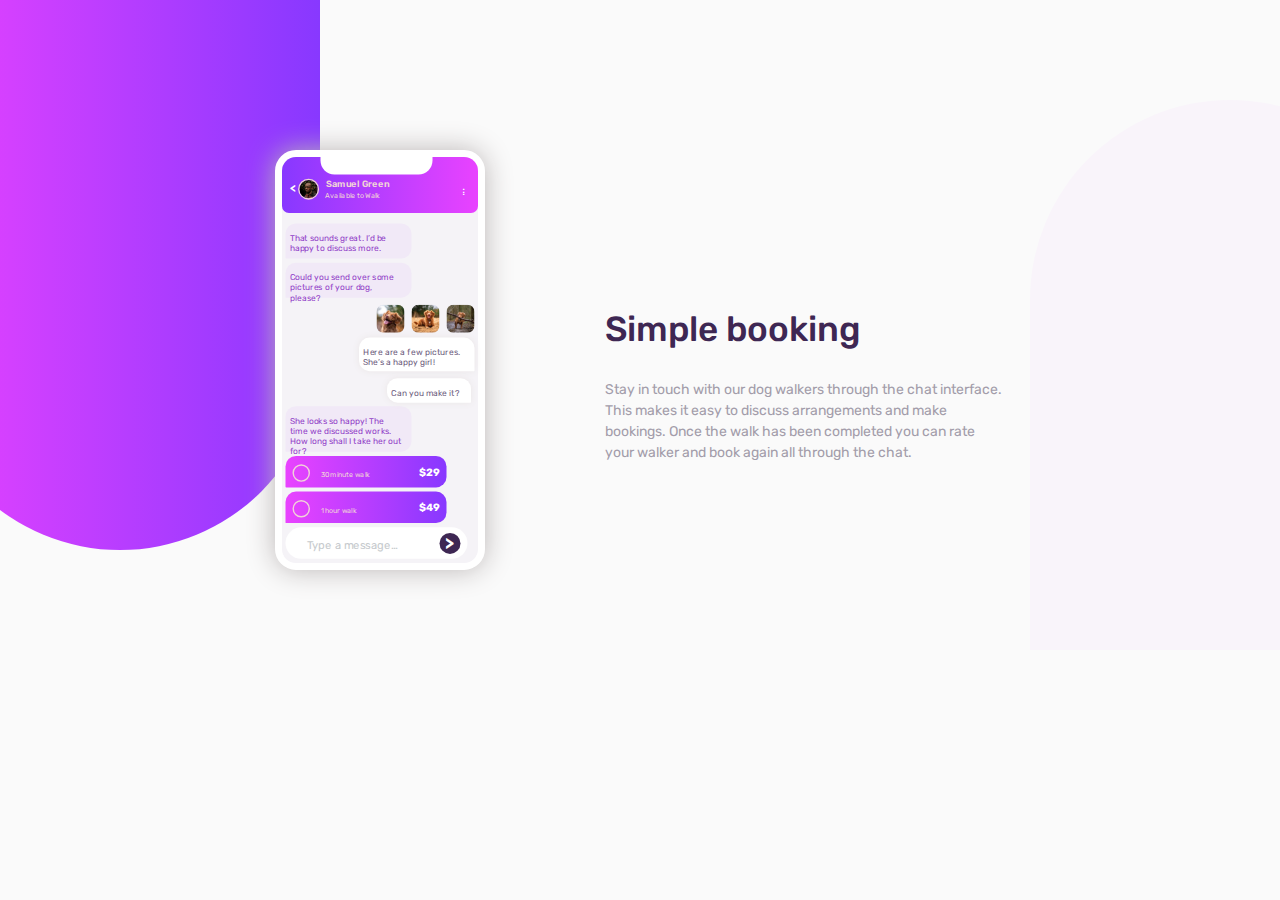
<file: index.html>
<!DOCTYPE html>
<html lang="en">
  <head>
    <meta charset="UTF-8" />
    <meta name="viewport" content="width=device-width, initial-scale=1.0" />
    <link rel="stylesheet" href="css/styles.css" />
    <link rel="stylesheet" href="css/normalize.css" />
    <!-- displays site properly based on user's device -->

    <link
      rel="icon"
      type="image/png"
      sizes="32x32"
      href="./images/favicon-32x32.png"
    />
    <link rel="preconnect" href="https://fonts.googleapis.com" />
    <link rel="preconnect" href="https://fonts.gstatic.com" crossorigin />
    <link
      href="https://fonts.googleapis.com/css2?family=Rubik:wght@400;500;700&display=swap"
      rel="stylesheet"
    />
    <title>Frontend Mentor | ChatApp</title>
  </head>
  <body>
    <div class="side-block side-block-left"></div>
    <div class="right-block">
      <div class="side-block side-block-right"></div>
    </div>

    <section class="main">
      <div class="mobile">
        <section class="top-section">
          <div class="top">
            <p class="top__left-icon"><</p>
            <div class="top__header">
              <img class="pic" src="images/avatar.jpg" alt="" />
              <div class="pic-content">
                <p class="name">
                  Samuel Green <span class="info">Available to Walk</span>
                </p>
              </div>
            </div>
            <div class="top__right-icon">
              <p>...</p>
            </div>
          </div>
        </section>
        <div class="notch"></div>
        <section class="left-one">
          <div class="incoming-text text">
            <p>That sounds great. I’d be happy to discuss more.</p>
          </div>
          <div class="incoming-text text">
            <p>Could you send over some pictures of your dog, please?</p>
          </div>
        </section>
        <section class="right-one">
          <div class="images">
            <div class="images-grid">
              <div class="images-grid__image">
                <img src="images/dog-image-1.jpg" alt="" />
              </div>
              <div class="images-grid__image">
                <img src="images/dog-image-2.jpg" alt="" />
              </div>
              <div class="images-grid__image">
                <img src="images/dog-image-3.jpg" alt="" />
              </div>
            </div>
          </div>
          <div class="messages">
            <div class="outgoing-text">
              <p>Here are a few pictures. She’s a happy girl!</p>
            </div>
            <div class="outgoing-text small">
              <p>Can you make it?</p>
            </div>
          </div>
        </section>
        <section class="left-one">
          <div class="incoming-text text incoming-two">
            <p>
              She looks so happy! The time we discussed works. How long shall I
              take her out for?
            </p>
          </div>
          <div class="incoming-text text poll">
            <div class="poll__choice">
              <div class="radio" id="walk-30"></div>
              <label for="walk-30">30 minute walk</label>
            </div>
            <div>
              <p class="poll__price">$29</p>
            </div>
          </div>
          <div class="incoming-text text poll">
            <div class="poll__choice">
              <div class="radio" id="walk-60"></div>
              <label for="walk-60">1 hour walk</label>
            </div>
            <div>
              <p class="poll__price">$49</p>
            </div>
          </div>
          <div class="input-group">
            <div class="input-group__text">
              <p class="placeholder">Type a message…</p>
            </div>
            <div class="input-group__icon">
              <p class="content">></p>
            </div>
          </div>
        </section>
      </div>
      <div class="about">
        <div class="matter">
          <h1 class="matter__heading">Simple booking</h1>
          <p class="matter__content">
            Stay in touch with our dog walkers through the chat interface. This
            makes it easy to discuss arrangements and make bookings. Once the
            walk has been completed you can rate your walker and book again all
            through the chat.
          </p>
        </div>
      </div>
    </section>
  </body>
</html>
</file>
<file: css/styles.css>
*, *::after,*::before{
    box-sizing: border-box;
    
}

:root{

    --color-light-violet:hsl(264, 100%, 61%);
    --color-light-magenta:hsl(293, 100%, 63%);
    --color-bg:hsl(270, 20%, 96%);
    --color-incoming-text:hsl(276, 55%, 52%);
    --color-incoming-bg:#f1e9f7;
    --color-outgoing-text:hsl(271, 15%, 43%);
    --color--outline-pink:hsl(289, 100%, 72%);


}

html{
    font-size: 62.5%;
    overflow: hidden auto;
    
}

@media screen and (min-width:1024px)
{
    html{
        overflow: hidden;

    }
}

/* Typography */

body{
    font-family: 'Rubik', sans-serif;
    font-size: 1.6rem;
    line-height:1.5;
    background-color: #fafafa;
    height: 40rem;
   width:100%;
   margin-right: 0;
}

@media screen and (min-width:1024px)
{
    body{
        width:100vw;
    }
    
}

/* Side Blocks */

.side-block{
    width:18.8rem;
    height: 50rem;
    display: fixed;
}

.side-block-left{

    background: linear-gradient(90deg, hsla(313, 96%, 69%, 1) 0%, hsla(293, 100%, 63%, 1) 0%, hsla(264, 100%, 61%, 1) 100%);
    border-bottom-right-radius: 20rem;
}

.right-block{
    width:100%;
    transform: translateX(2px);
    display: flex;
    justify-content: flex-end;

}

.side-block-right{

    background-color:#f9f4fa;
    border-top-left-radius: 20rem;
   
}

@media screen and (min-width:1024px)
{

    .side-block{
        width:40rem;
        height: 55rem;
    }

    .side-block-left{

        border-bottom-left-radius: 30rem;
        border-bottom-right-radius: 30rem;
        transform: translateX(-8rem);
    }

    .right-block{

        transform:translate(15rem,-45rem);
     
    
    }

    .side-block-right{

        border-top-left-radius: 30rem;
        border-top-right-radius: 30rem;
     
        


        
    }
}

/* Incoming Text */

.text{
    width: 18rem;
    border-radius:1.5rem;
    padding:2px;
    height: 5rem;
    line-height: 1.2;
    

    
}

.text p{
    font-size: 1.2rem;
    font-weight: 400;
    max-width:165px;

}

.incoming-text{
   
    background-color:var(--color-incoming-bg);
    border-bottom-left-radius: 1px;

    
    
}

.incoming-text p{
    color:var(--color-incoming-text);
    padding-left: 4px;
    padding-top:-2px;
    
}

/* Outgoing Text */
.outgoing-text{
   
    background-color:#fff;
    
    box-shadow: 0 0 1rem 0 rgb(234, 230, 230);
    max-width:165px;
    border-radius:1.5rem;
    border-bottom-right-radius: 1px;
   padding:2px;
    line-height: 1.2;

    
}

.outgoing-text p{
    color:var(--color-outgoing-text);
    font-size: 1.2rem;
    height: 2rem;
    font-weight: 400;
    padding-left: 4px;
    padding-top:-6px;


}

.small{
    max-width:120px;
    height: 3.5rem;
    position: relative;
    right:-4rem;
    top:1rem;
    border-bottom-right-radius: 1px;
   
}

.small p{
    
}

/* Poll */

.poll{
    padding:1rem;
    display: flex;
    justify-content: space-between;
    align-items: center;
    background: linear-gradient(90deg, hsla(313, 96%, 69%, 1) 0%, hsla(293, 100%, 63%, 1) 0%, hsla(264, 100%, 61%, 1) 100%);
    width:23rem;
    height:4.5rem;
    
}

.poll__choice label{

    color:rgb(241, 211, 216);
    font-weight:400;
    font-size: 1rem;
    padding-left:4rem;
    position: relative;
    top: -1rem;



}

.incoming-text .poll__price {
   
    color:#fff;
    font-weight: 700;
    font-size:1.5rem;
}

.radio {
    height: 2.5rem;
    width:2.5rem;
    border-radius: 1.5rem;
    border: 0.2rem solid rgb(241, 211, 216);
    position: relative;
    top:1.2rem;
    
   
    
}



.input-group__text
{
    width:40rem;
    border-radius: 5rem;
    height: 5rem;
    padding:3rem;
    color:hsl(206, 6%, 79%);
    border:0px;
    

}


.input-group{
    display: flex;
    align-items: center;
    background-color: #fff;
    width: 26rem;
    height:4.5rem;
    border-radius: 13rem;
}

.placeholder{
    
    position: relative;
    top:-2.5rem;
}



.input-group__icon{
   
    height:3rem;
    width:6rem;
    background-color: hsl(271, 36%, 24%);
    border-radius: 2rem;
    display: flex;
    justify-content: center;
    align-items: center;
    position: relative;
    left:-1rem;

}

.content{
    color:#fff;
    font-weight: bold;
    font-size:2.5rem;
}

/* Images Grid */

.images-grid{
    display:flex;
    gap:1rem;
}


.images-grid__image img{
    border-radius: 1rem;
    width: 4rem;
    height: 4rem;
}

/* Notch */

.notch{
    height:2.5rem;
    width:16rem;
    background-color:#fff;
    border-bottom-left-radius: 2rem;
    border-bottom-right-radius: 2rem ;
    position: relative;
    top:-8rem;
    left:5.5rem;
}

/* Top */

.top{
    display: flex;
    justify-content: space-between;
    align-items:center;
    width:28rem;
    height:8rem;
    padding: 1rem;
    border-top-left-radius: 2rem;
    border-top-right-radius: 2rem;
    border-bottom-left-radius: 1rem;
    border-bottom-right-radius: 1rem;
    background: linear-gradient(90deg, hsla(313, 96%, 69%, 1) 0%, hsla(264, 100%, 61%, 1) 0%, hsla(293, 100%, 63%, 1) 100%);
}

.pic{
    width:3rem;
    height: 3rem;
    float: left;
    border:0.2rem solid rgb(241, 211, 216);
    border-radius: 1.5rem;
    position: relative;
    top:2rem;
    left:-4rem;
}

.top__header{
    width:15rem;
    line-height: 1.2;
}

.top__left-icon{
    color: #fff;
    font-weight: bold;
    position: relative;
    top:0.5rem;
    right:-0.1rem;
}

.name{
    color:rgb(241, 211, 216);
    font-weight: 600;
    font-size: 1.3rem;
    position: relative;
    top:0.7rem;
    left:-3rem;
    
}

.info{
    color:rgb(241, 211, 216);
    font-size: 1rem;
    position: relative;
    left:-0.1rem;
    font-weight: normal;
}

.top__right-icon{

    transform: rotate(90deg);
    position: relative;
    top:1rem;
}



.top__right-icon p{
    color:#fff;
}

/* Matter */

.matter{
    position: relative;
    top:10.5rem;
}

 .matter__heading{
    color:hsl(271, 36%, 24%);
    font-weight: 500;
    font-size: 3.5rem;
    text-align: center;
    max-width: 310px;
    margin-right: 0;
 }

 .matter__content{
    color:hsl(270, 7%, 64%);
    max-width: 310px;
    text-align: center;
    line-height: 1.5;
    margin-right: 0;
 }

 @media screen and (min-width:1024px)
{
    .matter__heading{

        text-align: left;
     }
    
     .matter__content{
        max-width: 400px;
        text-align: left;
        font-size: 1.4rem;
     }

     .matter{
        position: relative;
        left: -8rem;
        top:16rem;
     }
}



/* Mobile */

.mobile{
    height: 60rem;
    width:30rem;
    border: 1rem solid #fff;
    border-radius: 3rem;
    box-shadow: 0 0 4rem 0 rgb(187, 182, 182);
    background-color: hsl(270, 20%, 96%);
    margin-right: 0;
    position: relative;
    top: 6rem;

}

@media screen and (min-width:1024px)
{
    .mobile{
        position: relative;
        top: -6rem;
        left: 19rem;
        transform: scale(0.7);
    }

    }


    



.left-one{
    display: flex;
    flex-direction: column;
    row-gap: 0.6rem;
    padding-left: 0.5rem;
    margin-top:-1rem;
}

.right-one{
    display: flex;
    flex-direction: column;
    padding-right:0.5rem;
    margin-top:1rem;
    align-items: flex-end;
    justify-content: flex-end;
}

/* main */

.main{
    position: relative;
    top: -98rem;
    left: 4rem;
    margin-right: 0;
}

@media screen and (min-width:1024px)
{
    .main{
        display: grid;
        grid-template-columns: repeat(2,1fr);
        gap:1rem;
        
    }
}

.incoming-two{
    margin-top:2.5rem;
    height:6.5rem;
}
</file>
